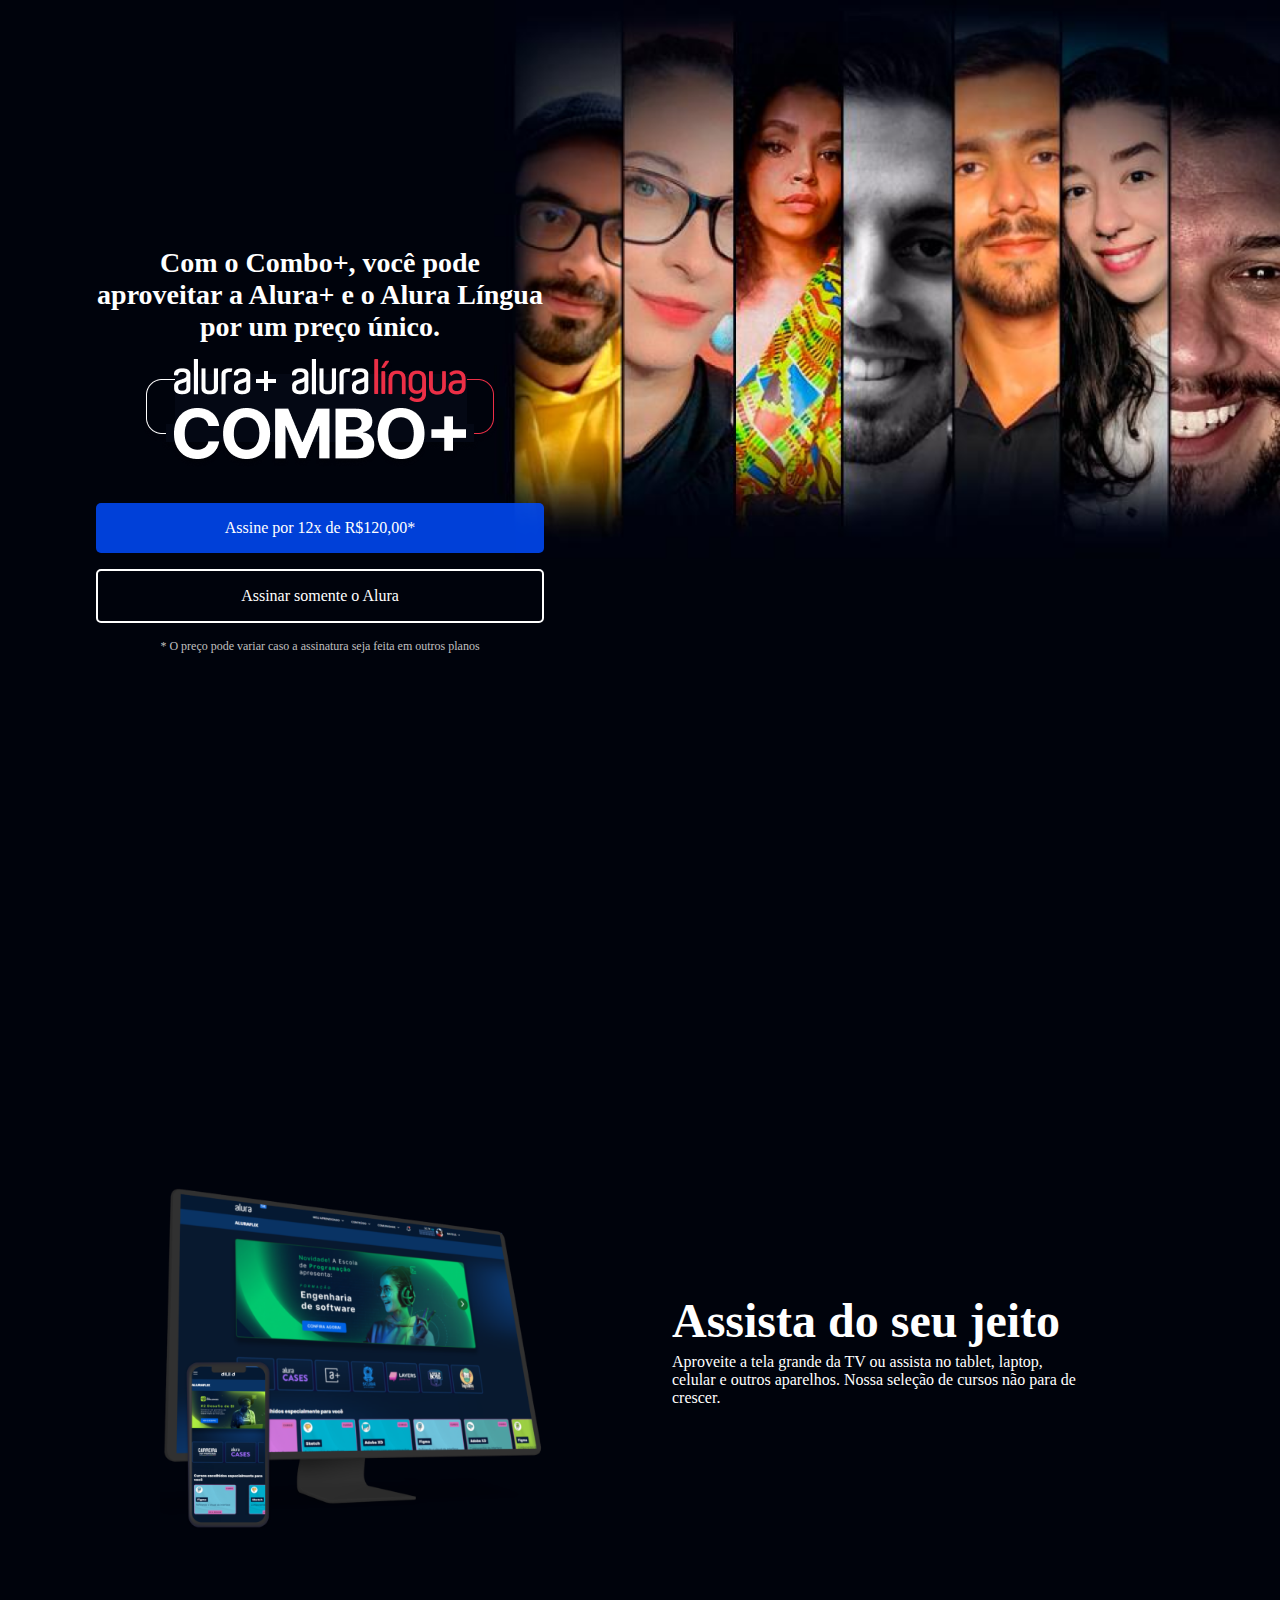
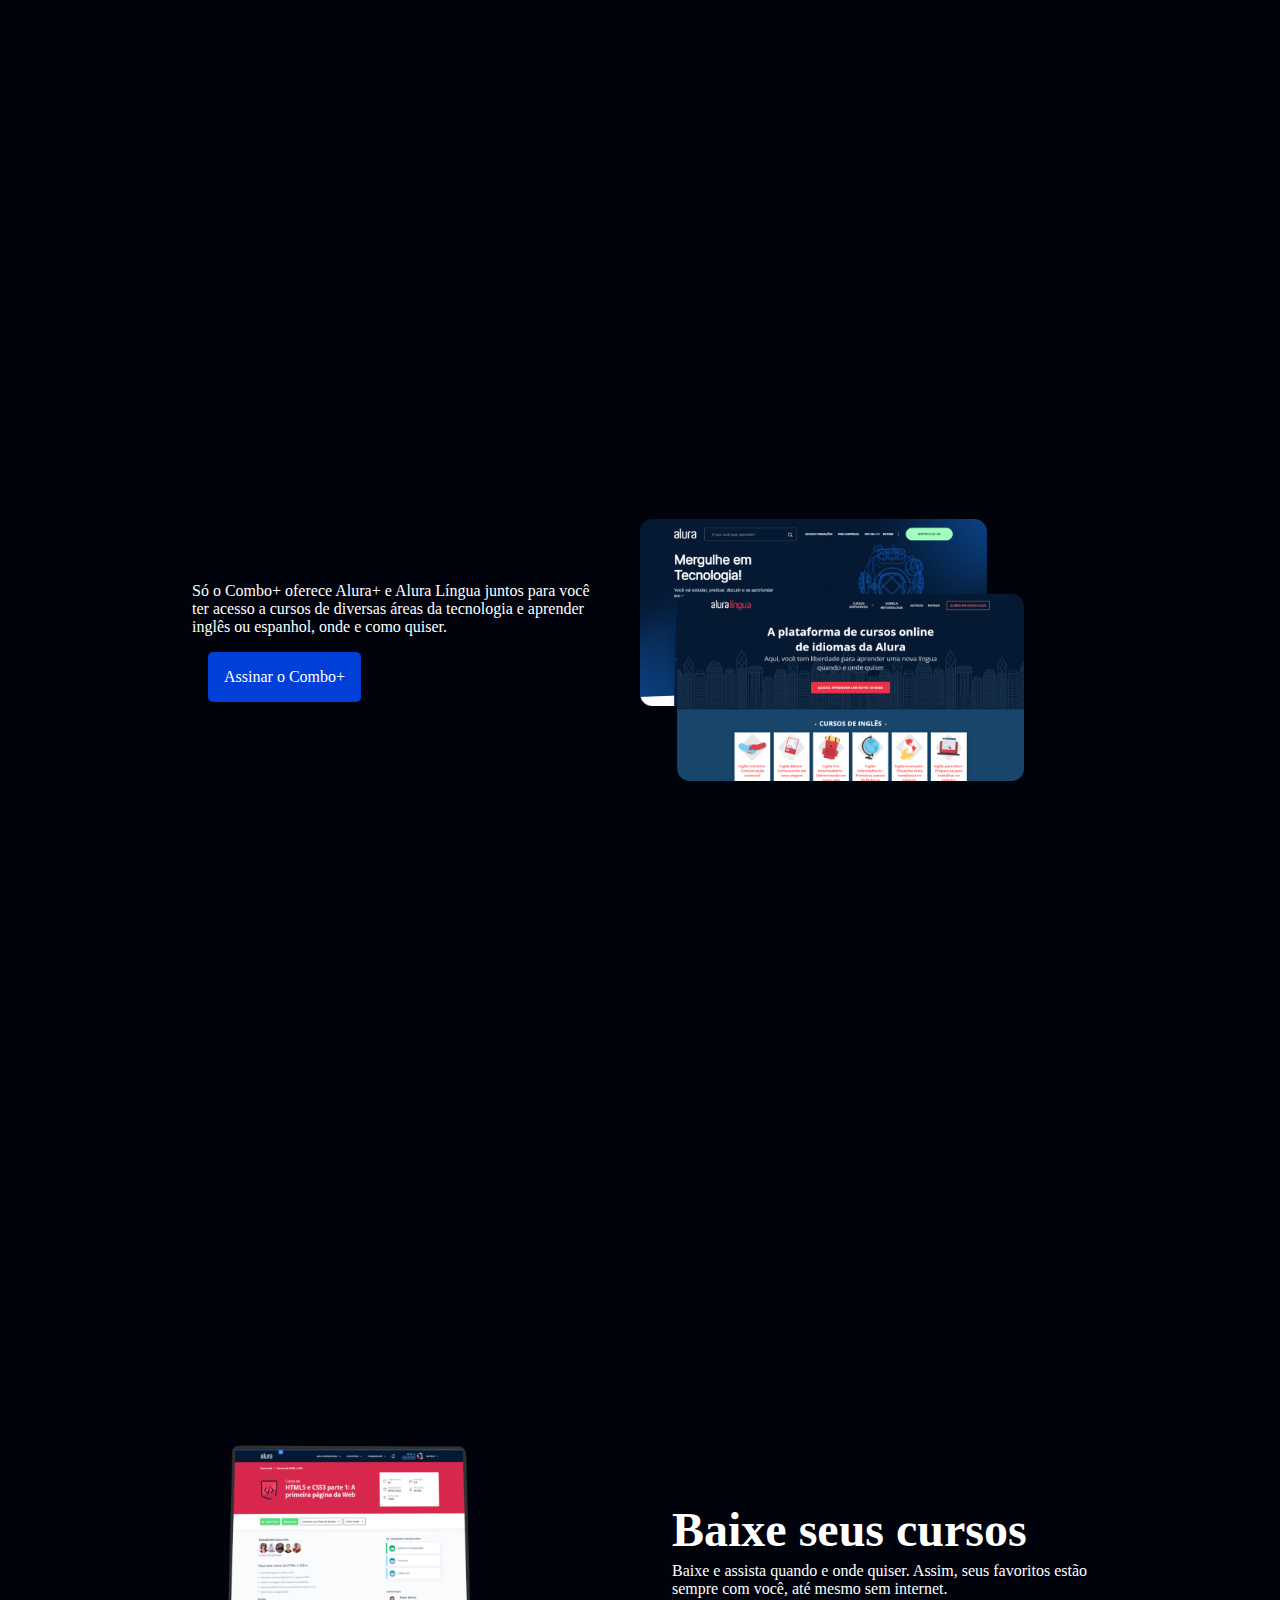
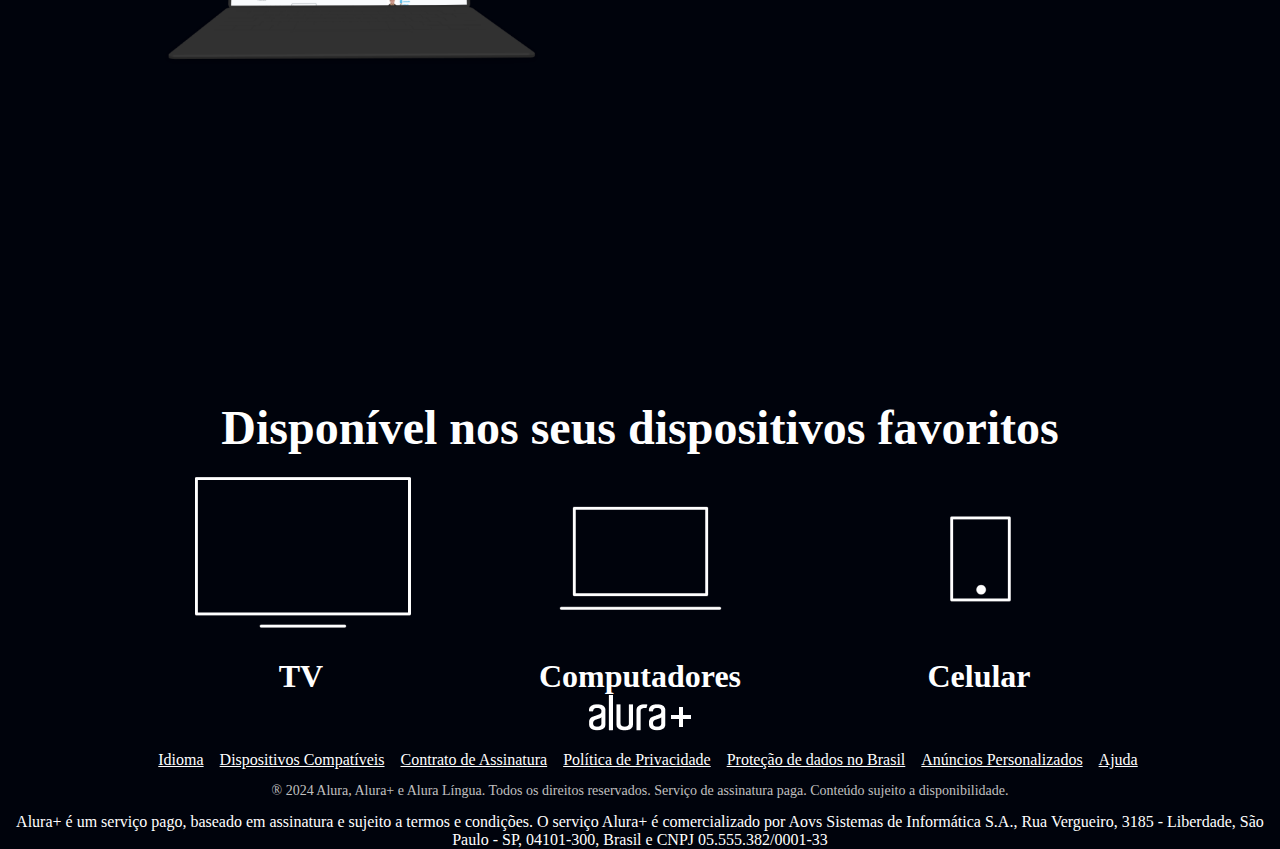
<file: index.html>
<!DOCTYPE html>
<html lang="pt-br">
<head>
    <meta charset="UTF-8">
    <meta name="viewport" content="width=device-width, initial-scale=1.0">
    <title>Alura Flix</title>
    <link rel="stylesheet" href="style.css">
    <link rel="preconnect" href="https://fonts.googleapis.com">
    <link rel="preconnect" href="https://fonts.gstatic.com" crossorigin>
    <link href="https://fonts.googleapis.com/css2?family=Inter:ital,opsz,wght@0,14..32,100..900;1,14..32,100..900&display=swap" rel="stylesheet">
</head>
<body>
    <section class="principal container">
        <div class="container_caixa">
            <h1 class="container_titulo">Com o Combo+, você pode aproveitar a Alura+ e o Alura Língua por um preço único.</h1>
            <img src="Combo.png" alt="" class="container_imagem">
            <a href="www.alura.com.br" class="container_botão">Assine por 12x de R$120,00*</a>
            <a href="www.alura.com.br" class="container_botão botão2">Assinar somente o Alura</a>
            <p class="container_aviso">* O preço pode variar caso a assinatura seja feita em outros planos</p>
        </div>
        
    </section>

    <section class="container secundario">
        <img src="Plataformas.png" alt="" class="secundario_imagem">
        <div class="container_descricao">
            <h2 class="descricao_titulo">Assista do seu jeito</h2>
            <p class="descricao_texto">Aproveite a tela grande da TV ou assista no tablet, laptop, celular e outros aparelhos. Nossa seleção de cursos não para de crescer.</p>
        </div>
        
    </section>

    <section class="container secundario">
        <div class="container_descricao">
            <p class="descricao_texto">Só o Combo+ oferece Alura+ e Alura Língua juntos para você ter acesso a cursos de diversas áreas da tecnologia e aprender inglês ou espanhol, onde e como quiser.</p>
            <a href="www.alura.com.br" class="container_botão secundario_botao">Assinar o Combo+</a>
        </div>
        <img src="Telas.png" alt="" class="secundario_imagem">
    </section>
    
    <section class="container secundario">
        <img src="Notebook.png" alt="" class="secundario_imagem">
        <div class="container_descricao">
            <h2 class="descricao_titulo">Baixe seus cursos</h2>
            <p class="descricao_texto">Baixe e assista quando e onde quiser. Assim, seus favoritos estão sempre com você, até mesmo sem internet.</p>
        </div>
    </section>

    <section class="dispositivos">
        <h2 class="dispositivos_titulo">Disponível nos seus dispositivos favoritos</h2>
        <ul class="dispositivos_lista">
            <li>
                <img src="tv.png" alt="">
                <h3 class="item_lista">TV</h3>
            </li>

            <li>
                <img src="computador.png" alt="">
                <h3 class="item_lista">Computadores</h3>
            </li>

            <li>
                <img src="celular.png" alt="">
                <h3 class="item_lista">Celular</h3>
            </li>
        </ul>
    </section>

    <footer class="rodape">
        <img src="Logo.png" alt="" class="rodape_logo">
        <ul class="rodape_lista">   
            <li class="class lista_link">
                <a href="#" class="href">Idioma</a>
            </li>

            <li class="class lista_link">
                <a href="#" class="href">Dispositivos Compatíveis</a>
            </li>

            <li class="class lista_link">
                <a href="#" class="href">Contrato de Assinatura</a>
            </li>

            <li class="class lista_link">
                <a href="#" class="href">Política de Privacidade</a>
            </li>

            <li class="class lista_link">
                <a href="#" class="href">Proteção de dados no Brasil</a>
            </li>

            <li class="class lista_link">
                <a href="#" class="href">Anúncios Personalizados</a>
            </li>

            <li class="class lista_link">
                <a href="#" class="href">Ajuda</a>
            </li>
        </ul>
        <p class="rodape_texto">® 2024 Alura, Alura+ e Alura Língua. Todos os direitos reservados. Serviço de assinatura paga. Conteúdo sujeito a disponibilidade.</p>
        <p class="roadope_texto">Alura+ é um serviço pago, baseado em assinatura e sujeito a termos e condições. O serviço Alura+ é comercializado por Aovs Sistemas de Informática S.A., Rua Vergueiro, 3185 - Liberdade, São Paulo - SP, 04101-300, Brasil e CNPJ 05.555.382/0001-33</p>
    </footer>
</body>
</html>
</file>
<file: style.css>
:root{
    --branco-principal: #ffffff;
    --cinza-secundario: #c0c0c0;
    --botao-azul: #004cffd7;
    --cor-de-fundo: #00030c;
    --fonte-principal: "Inter";
    --botao-azul-efeito: #004cff;
}

*{
    margin: 0;
    padding:0;
}

body{
    background-color: var(--cor-de-fundo);
    color: var(--branco-principal);
}

.principal{
    background-image: url(Background.png);
    background-repeat: no-repeat;
    background-size: contain;
    align-items: center;
    text-align: center;
}

.container{
    height: 100vh;
    display: grid;
    grid-template-columns: 50% 50%;
}

.container_botão{
    background-color: var(--botao-azul);
    color: var(--branco-principal);
    border-radius: 5px;
    padding: 1em;
    display: block;
    text-decoration: none;
    margin-bottom: 1em;
}

.botão2{
   background-color: transparent;
   border: 2px solid white;
}

.container_aviso{
    font-size: 12px;
    color: var(--cinza-secundario);
}

.container_titulo{
    font-size: 28px;
    font-weight: 700;
}

.container_imagem{
    margin: 1em 0 2em 0;
}

.container_caixa{
    margin: 0 6em;
}

.secundario_imagem{
    width: 80%;
}

.secundario{
    align-items: center;
    margin: 0 10em;
}

.descricao_titulo{
    font-size: 48px;
    font-weight: 700;
    color: var(--branco-principal);
    margin-bottom: 0.1em;
}

.secundario_botao{
    display: inline-block;
    margin: 1em;
}

.container_descricao{
    padding: 2em;
}

.dispositivos_lista{
    display: flex;
    justify-content: center;
    list-style-type: none;
    font-size: 48px;
}

.dispositivos{
    text-align: center;
}

.dispositivos_titulo{
    font-size: 48px;
}

.item_lista{
    font-size: 32px;
}

.rodape{
    text-align: center;
}

.rodape_lista{
  display: flex;
  justify-content: center;
  list-style-type: none;
  margin-top: 1em;
}

.lista_link a{
    text-decoration:nome;
    color: var(--branco-principal);
    margin-left: 1em;
}

.rodape_texto{
    margin: 1em 0;
    color: var(--cinza-secundario);
    font-size: 14px;
}

.lista_link a:hover{
    color: aqua;
}

.lista_link a:active{
    color: rgb(0, 162, 255);
}

.container_botão:hover{
    background-color: var(--botao-azul-efeito);
    color: var(--cor-de-fundo);
}
</file>
